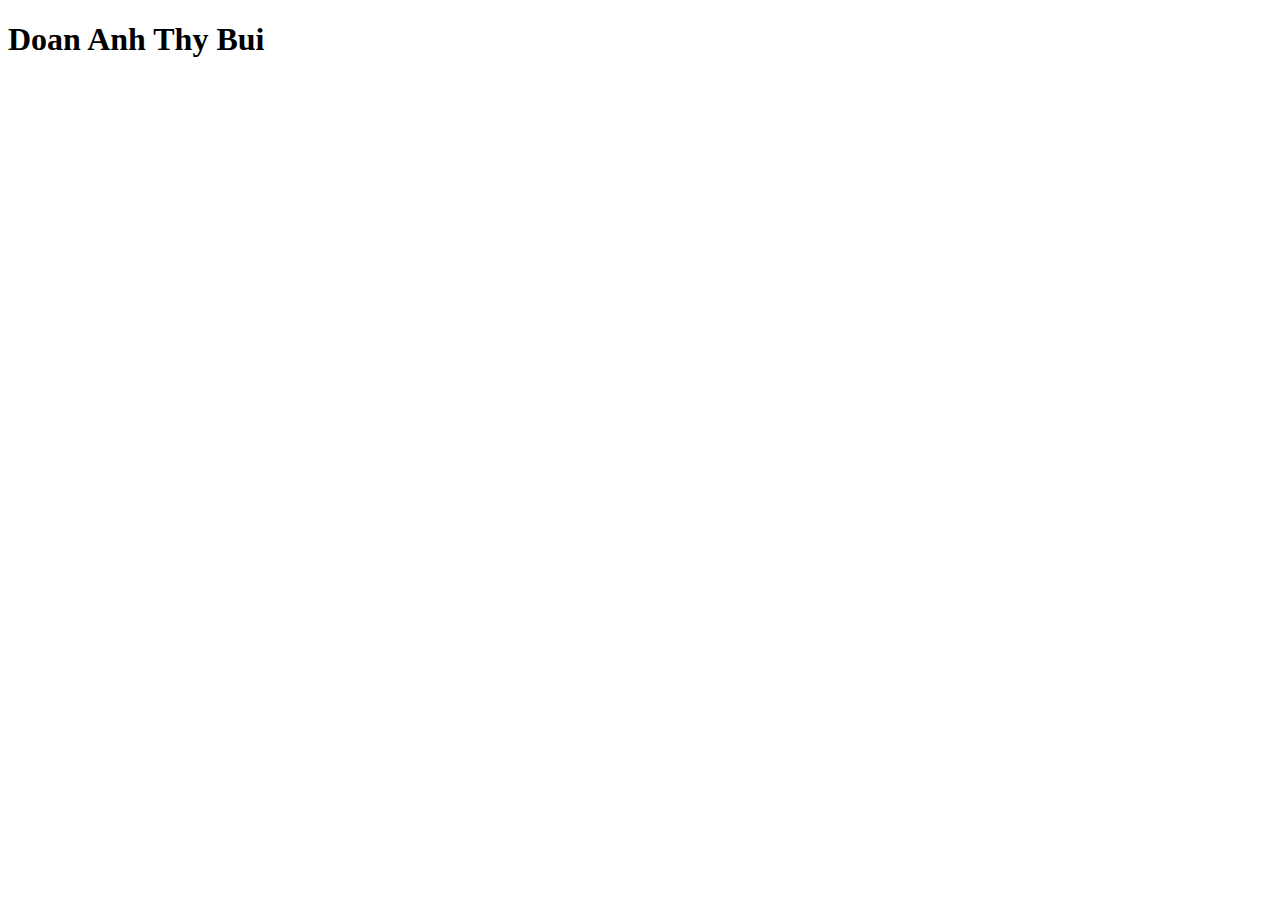
<file: index.html>
<!DOCTYPE html>
<html lang="en">
<head>
    <meta charset="UTF-8">
    <meta name="viewport" content="width=device-width, initial-scale=1.0">
    <title>MTM6130</title>
</head>
<body>
    <h1>Doan Anh Thy Bui</h1>
</body>
</html>
</file>
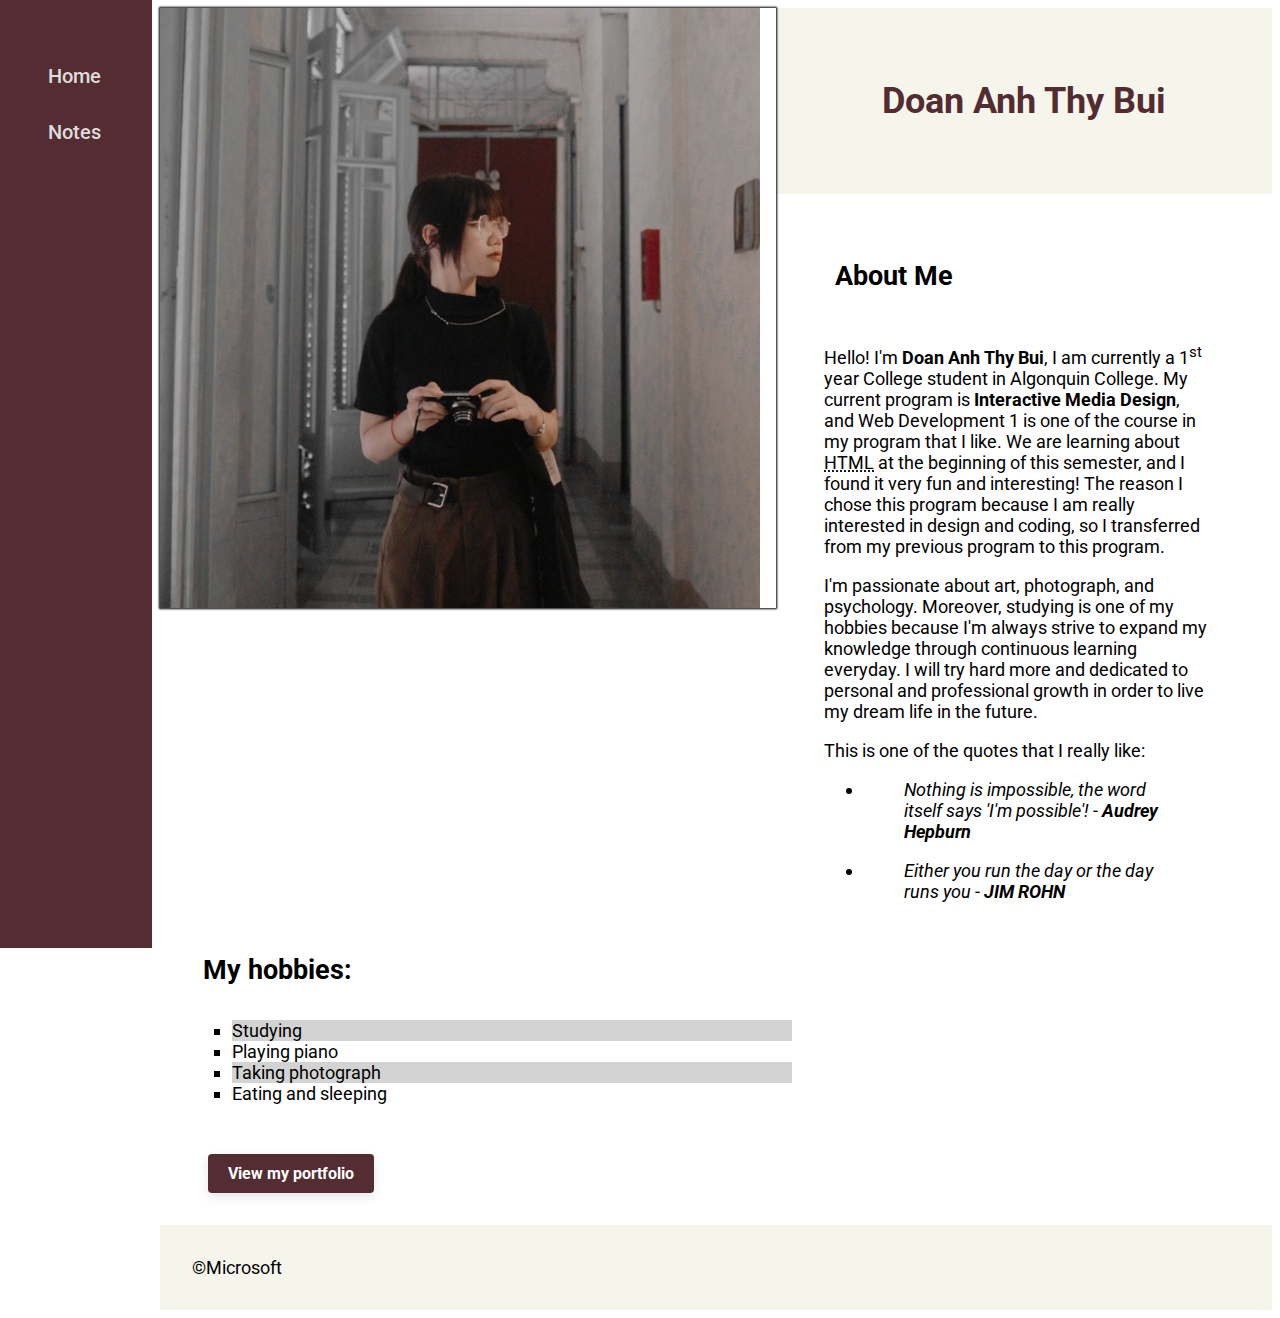
<file: html-assignment/index.html>
<!DOCTYPE html>
<html lang="en">

<head>
    <meta charset="UTF-8">
    <meta name="viewport" content="width=device-width, initial-scale=1.0">
    <link rel="stylesheet" href="style.css">
    <title>HTML Assignment 1</title>
    <link rel="preconnect" href="https://fonts.googleapis.com">
    <link rel="preconnect" href="https://fonts.gstatic.com" crossorigin>
    <link href="https://fonts.googleapis.com/css2?family=Roboto:ital,wght@0,100..900;1,100..900&display=swap"
        rel="stylesheet">
</head>

<body>
        <img id="my-image" rel="pic1" alt="Picture of me looking far away" src="images/image.jpeg" title="Picture of me">
        <header id="header">
        <h1 class="site-title">Doan Anh Thy Bui</h1>
        <nav id="menu">
            <a href="/html-assignment/index.html">Home</a>
            <a href="/html-assignment/notes.html">Notes</a>
        </nav>
    </header>
    <main>
        <div class="container">
            <section id="part1">
                <article id="article">
                    <h2>About Me</h2>
                </article>
                <div id="content">
                    <p>Hello! I'm <b>Doan Anh Thy Bui</b>, I am currently a 1<sup>st</sup> year College student in
                        Algonquin
                        College.
                        My current program is <b>Interactive Media Design</b>, and Web Development 1 is one of the
                        course in
                        my program that I like. We are learning about
                        <abbr title="Hypertext Markup Language">HTML</abbr> at the beginning of this semester, and I
                        found it very fun and interesting!
                        The reason I chose this program because I am really interested in design and coding, so I
                        transferred from my previous program to this program.
                    </p>

                    <p>I'm passionate about art, photograph, and psychology. Moreover, studying is one of my hobbies
                        because
                        I'm always strive to expand my knowledge
                        through continuous learning everyday. I will try hard more and dedicated to personal and
                        professional growth in order to live my dream life in the future.
                    </p>

                    <p>This is one of the quotes that I really like: <br>
                    <ul>
                        <li>
                            <blockquote><em>Nothing is impossible, the word itself says 'I'm possible'!</em> -
                                <cite><b>Audrey Hepburn</b></cite>
                            </blockquote>
                        </li>
                        <li>
                            <blockquote><em>Either you run the day or the day runs you</em> - <cite><b>JIM
                                        ROHN</b></cite>
                            </blockquote>
                        </li>
                    </ul>
                </div>
            </section>

            <section id="part2">
                <h2>My hobbies:</h2>
                <ul>
                    <li>Studying</li>
                    <li>Playing piano</li>
                    <li>Taking photograph</li>
                    <li>Eating and sleeping</li>
                </ul>
            </section>
        </div>
    </main>
    <a href="https://github.com/bui00083" id="button" target="_blank"><b>View my portfolio</b></a>
    <footer>&copy;Microsoft</footer>
</body>

</html>
</file>
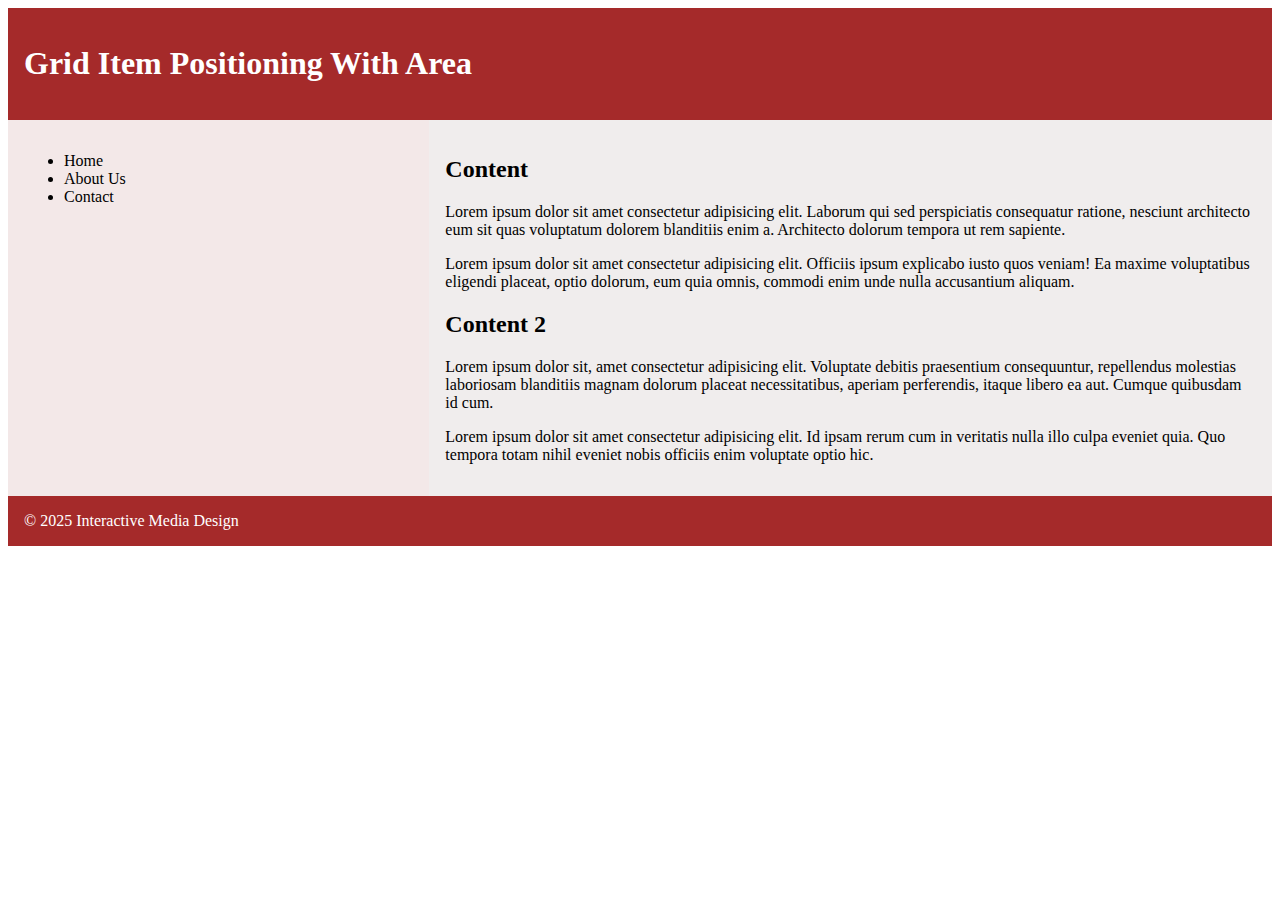
<file: week11-2/index.html>
<!DOCTYPE html>
<html lang="en">
<head>
    <meta charset="UTF-8">
    <meta name="viewport" content="width=device-width, initial-scale=1.0">
    <link rel="stylesheet" href="css/main.css">
    <title>Week 11 Part 2</title>
</head>
<body>
    <div class="container">
    <header><h1>Grid Item Positioning With Area</h1></header>
    <nav>
        <ul>
            <li>Home</li>
            <li>About Us</li>
            <li>Contact</li>
        </ul>
    </nav>
    <main>
        <h2>Content</h2>
        <p>Lorem ipsum dolor sit amet consectetur adipisicing elit. Laborum qui sed perspiciatis consequatur ratione, nesciunt architecto eum sit quas voluptatum dolorem blanditiis enim a. Architecto dolorum tempora ut rem sapiente.</p>
        <p>Lorem ipsum dolor sit amet consectetur adipisicing elit. Officiis ipsum explicabo iusto quos veniam! Ea maxime voluptatibus eligendi placeat, optio dolorum, eum quia omnis, commodi enim unde nulla accusantium aliquam.</p>
        <h2>Content 2</h2>
        <p>Lorem ipsum dolor sit, amet consectetur adipisicing elit. Voluptate debitis praesentium consequuntur, repellendus molestias laboriosam blanditiis magnam dolorum placeat necessitatibus, aperiam perferendis, itaque libero ea aut. Cumque quibusdam id cum.</p>
        <p>Lorem ipsum dolor sit amet consectetur adipisicing elit. Id ipsam rerum cum in veritatis nulla illo culpa eveniet quia. Quo tempora totam nihil eveniet nobis officiis enim voluptate optio hic.</p>
    </main>
    <footer> &copy; 2025 Interactive Media Design</footer>
</div>
</body>
</html>
</file>
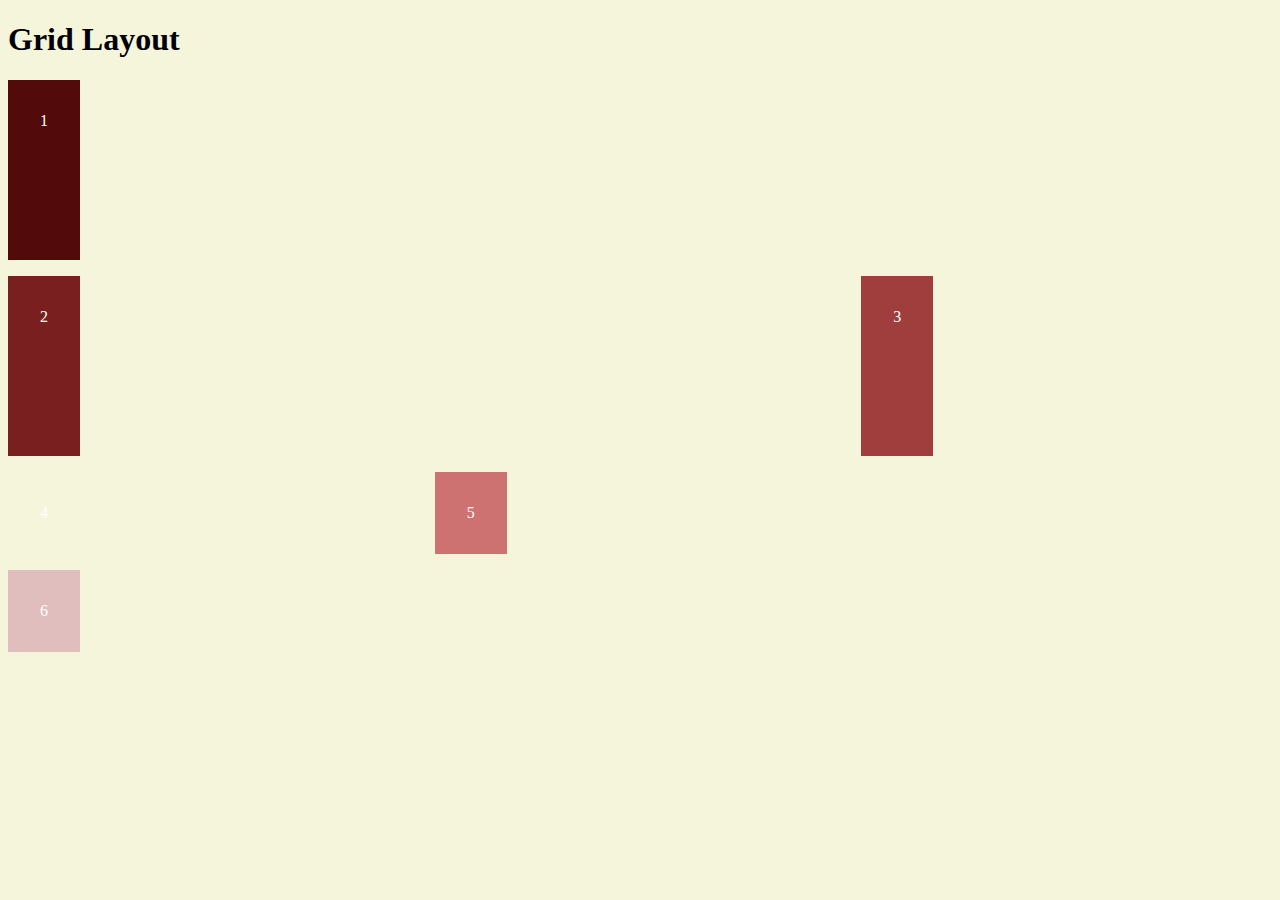
<file: week11/index.html>
<!DOCTYPE html>
<html lang="en">
<head>
    <meta charset="UTF-8">
    <meta name="viewport" content="width=device-width, initial-scale=1.0">
    <link rel="stylesheet" href="css/main.css">
    <title>Week11</title>
</head>
<body>
    <h1>Grid Layout</h1>
    <div class="container">
        <div class="box box1">1</div>
        <div class="box box2">2</div>
        <div class="box box3">3</div>
        <div class="box box4">4</div>
        <div class="box box5">5</div>
        <div class="box box6">6</div>
    </div>
</body>
</html>
</file>
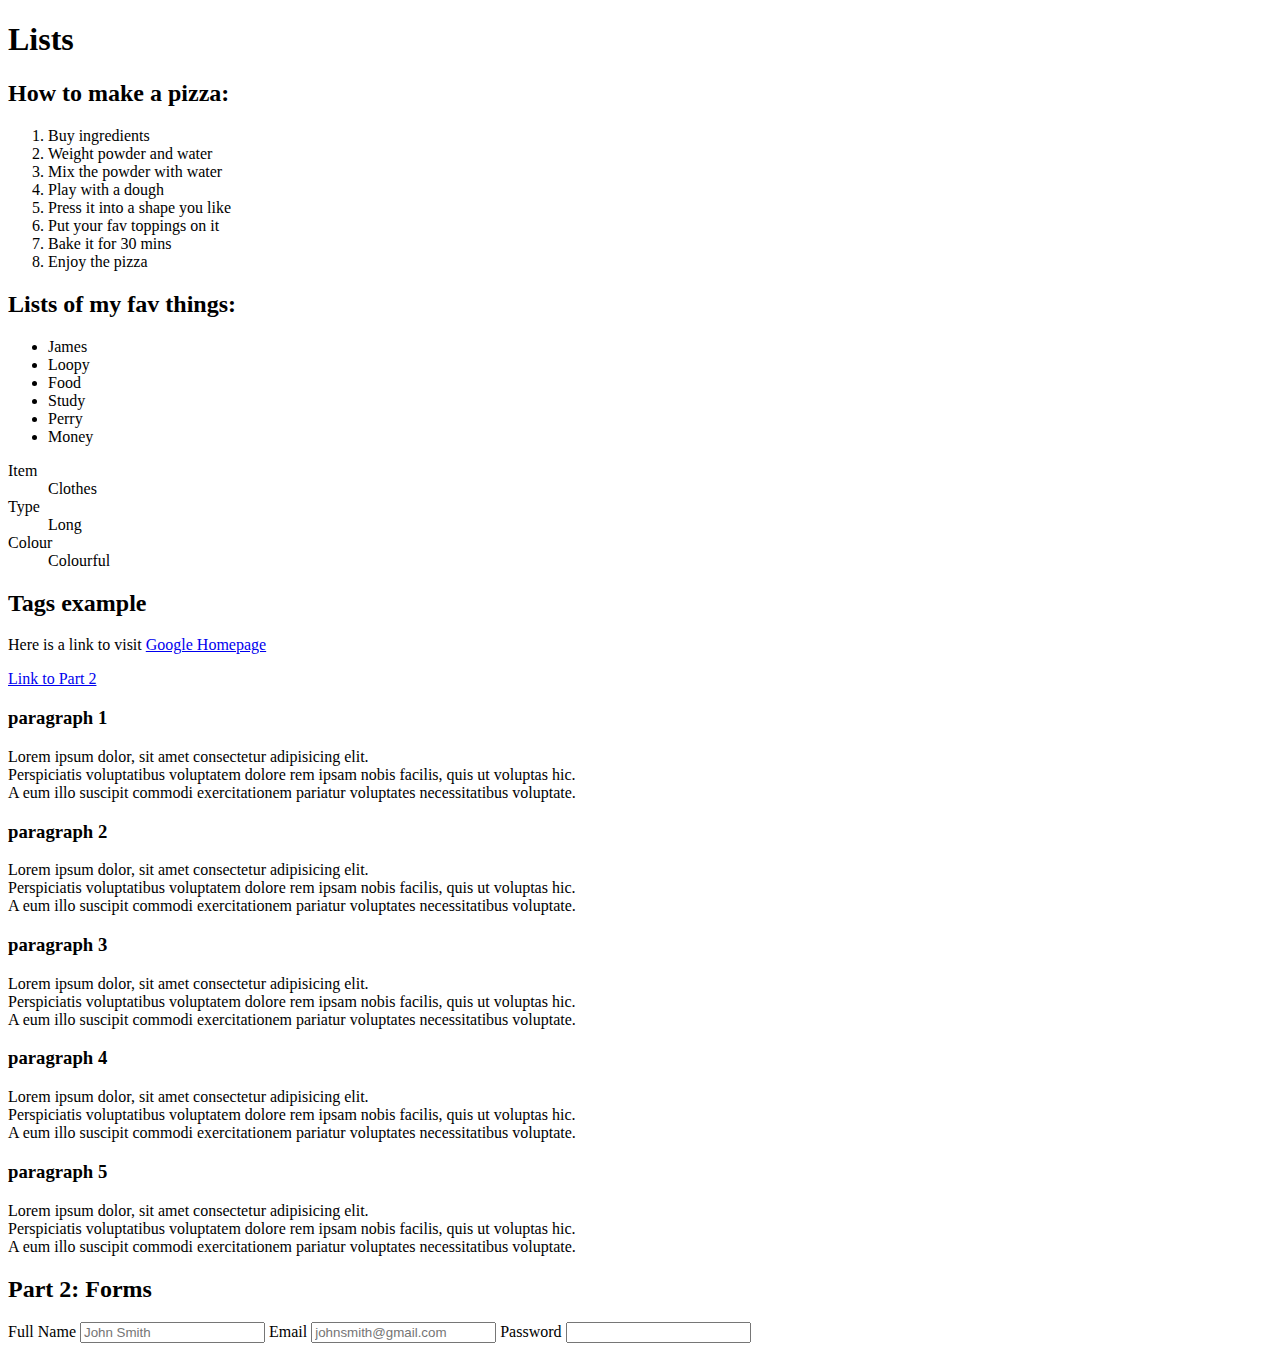
<file: week4Practice/index.html>
<!DOCTYPE html>
<html lang="en">
<head>
    <meta charset="UTF-8">
    <meta name="viewport" content="width=device-width, initial-scale=1.0">
    <title>John Smith</title>
</head>
<body>
    <header>
        <h1>Lists</h1>
    </header>
    <body>
        <h2>How to make a pizza:</h2>
        <ol>
            <li>Buy ingredients</li>
            <li>Weight powder and water</li>
            <li>Mix the powder with water</li>
            <li>Play with a dough</li>
            <li>Press it into a shape you like</li>
            <li>Put your fav toppings on it</li>
            <li>Bake it for 30 mins</li>
            <li>Enjoy the pizza</li>
        </ol>
        <h2>Lists of my fav things:</h2>
        <ul>
            <li>James</li>
            <li>Loopy</li>
            <li>Food</li>
            <li>Study</li>
            <li>Perry</li>
            <li>Money</li>
        </ul>
        <dl>
            <dt>Item</dt>
            <dd>Clothes</dd>
            <dt>Type</dt>
            <dd>Long</dd>
            <dt>Colour</dt>
            <dd>Colourful</dd>
        </dl>

        <section>
            <h2>Tags example</h2>
            <p>Here is a link to visit <a href="https://www.google.com" target="_blank">Google Homepage</a></p>
            <a href="#part2">Link to Part 2</a>
            <h3>paragraph 1</h3>
            <p>Lorem ipsum dolor, sit amet consectetur adipisicing elit. <br>Perspiciatis voluptatibus voluptatem dolore rem ipsam nobis facilis, quis ut voluptas hic. <br>A eum illo suscipit commodi exercitationem pariatur voluptates necessitatibus voluptate.</p>
           
            <h3>paragraph 2</h3>
            <p>Lorem ipsum dolor, sit amet consectetur adipisicing elit. <br>Perspiciatis voluptatibus voluptatem dolore rem ipsam nobis facilis, quis ut voluptas hic. <br>A eum illo suscipit commodi exercitationem pariatur voluptates necessitatibus voluptate.</p>
            
            <h3>paragraph 3</h3>
            <p>Lorem ipsum dolor, sit amet consectetur adipisicing elit. <br>Perspiciatis voluptatibus voluptatem dolore rem ipsam nobis facilis, quis ut voluptas hic. <br>A eum illo suscipit commodi exercitationem pariatur voluptates necessitatibus voluptate.</p>
            
            <h3>paragraph 4</h3>
            <p>Lorem ipsum dolor, sit amet consectetur adipisicing elit. <br>Perspiciatis voluptatibus voluptatem dolore rem ipsam nobis facilis, quis ut voluptas hic. <br>A eum illo suscipit commodi exercitationem pariatur voluptates necessitatibus voluptate.</p>
            
            <h3>paragraph 5</h3>
            <p>Lorem ipsum dolor, sit amet consectetur adipisicing elit. <br>Perspiciatis voluptatibus voluptatem dolore rem ipsam nobis facilis, quis ut voluptas hic. <br>A eum illo suscipit commodi exercitationem pariatur voluptates necessitatibus voluptate.</p>

        </section>
        <section>
            <h2 id="part2">Part 2: Forms</h2>
            <form action="thanks.html" method="get">
                <label for="fullname">Full Name</label>
                <input id="fullname" type="text" placeholder="John Smith" required>
                <label for="email">Email</label>
                <input id="email" type="email" placeholder="johnsmith@gmail.com" required>
                <label for="password">Password</label>
                <input id="password" type="password"
                pattern="(?=.*[A-aZ-z])(?=.*\d)(?=.*[!@#$%^&*]){8,}"
                title="Password must contain at least 1 Capital letter, 1 number, 1 special character.">
            </form> 

            


        </section>

    </body>
    <footer>

    </footer>
</body>
</html>
</file>
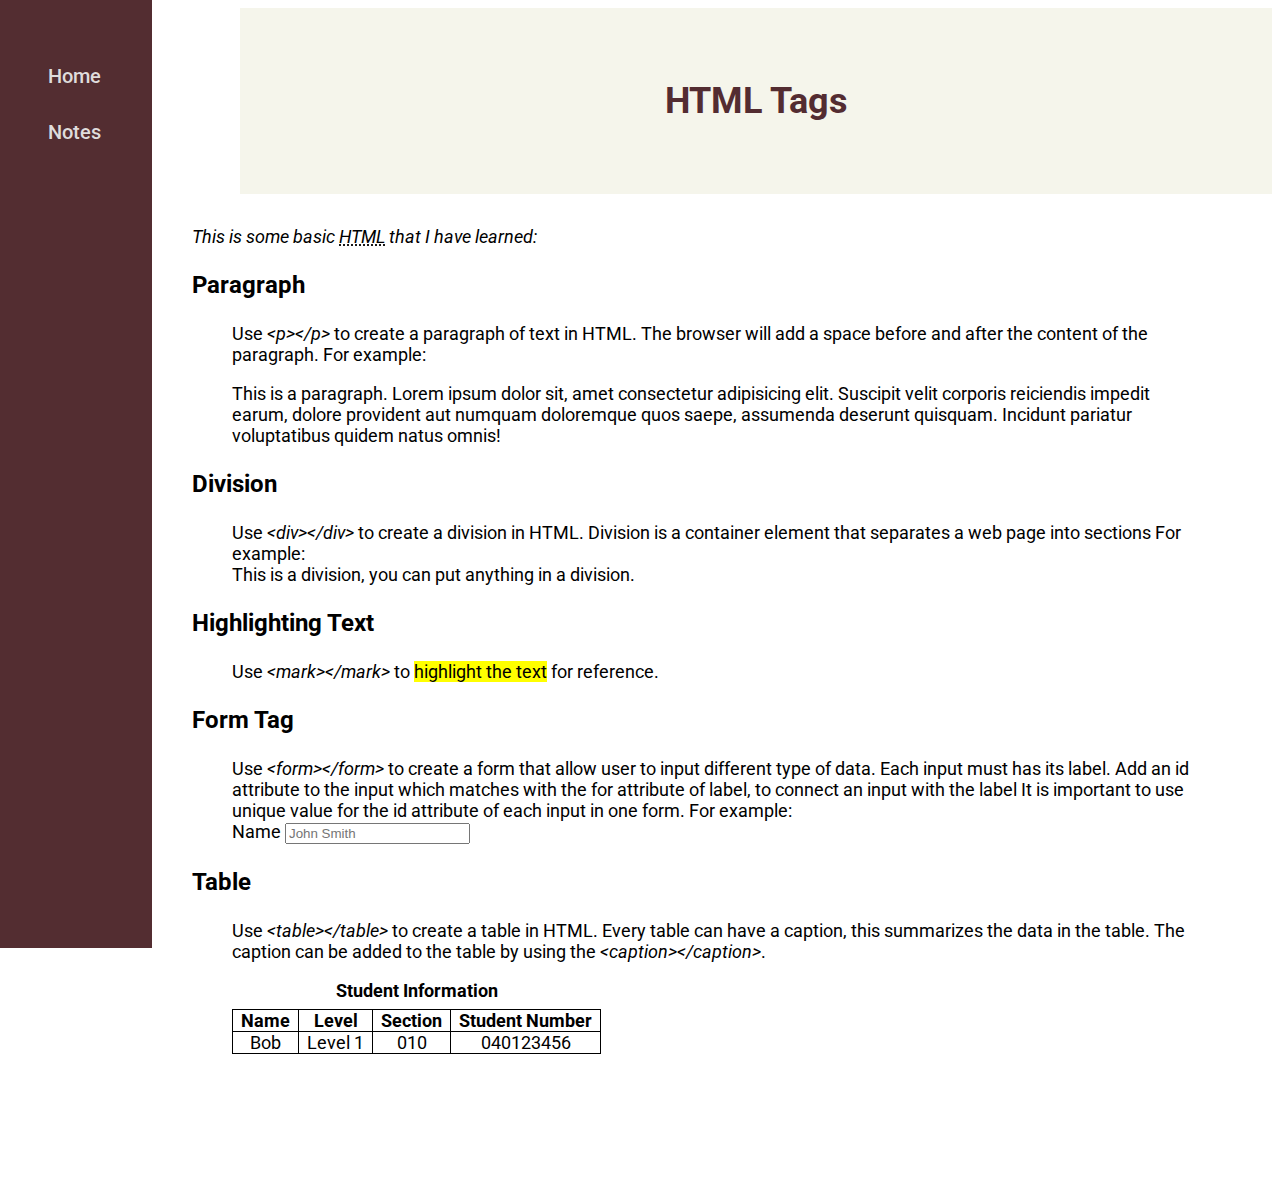
<file: html-assignment/notes.html>
<!DOCTYPE html>
<html lang="en">

<head>
    <meta charset="UTF-8">
    <meta name="viewport" content="width=device-width, initial-scale=1.0">
    <link rel="stylesheet" href="style.css">
    <title>Notes</title>
    <link rel="preconnect" href="https://fonts.googleapis.com">
    <link rel="preconnect" href="https://fonts.gstatic.com" crossorigin>
    <link href="https://fonts.googleapis.com/css2?family=Roboto:ital,wght@0,100..900;1,100..900&display=swap"
        rel="stylesheet">
</head>

<body>
    <header id="header">
        <h1 class="site-title">HTML Tags</h1>
        <nav id="menu">
            <a href="/html-assignment/index.html">Home</a>
            <a href="/html-assignment/notes.html">Notes</a>
        </nav>
    </header>
    <main>
        <div class="container">
                <em>This is some basic <abbr title="Hypertext Markup Language">HTML</abbr> that I have learned:</em>
            <dl id="list">
                <dt>
                    <p>Paragraph</p>
                </dt>
                <dd>Use <em>&lt;p&gt;&lt;/p&gt;</em> to create a paragraph of text in HTML. The browser will add a space before
                    and after the content of the paragraph. For example:
                    <p>This is a paragraph. Lorem ipsum dolor sit, amet consectetur adipisicing elit. Suscipit velit
                        corporis reiciendis impedit earum, dolore provident aut numquam doloremque quos saepe, assumenda
                        deserunt quisquam. Incidunt pariatur voluptatibus quidem natus omnis!</p>
                </dd>

                <dt>
                    <p>Division</p>
                </dt>
                <dd>Use <em>&lt;div&gt;&lt;/div&gt;</em> to create a division in HTML. Division is a container element that
                    separates a web page into sections For example:
                    <div>
                        This is a division, you can put anything in a division.
                    </div>
                </dd>
                <dt>
                    <p>Highlighting Text</p>
                </dt>
                <dd>Use <em>&lt;mark&gt;&lt;/mark&gt;</em> to <mark>highlight the text</mark> for reference.</dd>

                <dt>
                    <p>Form Tag</p>
                </dt>
                <dd>Use <em>&lt;form&gt;&lt;/form&gt;</em> to create a form that allow user to input different type of data. Each
                    input must has its label. Add an id attribute to the input which matches with the for attribute of
                    label, to connect an input with the label
                    It is important to use unique value for the id attribute of each input in one form. For example:
                    <form action="notes" method="post">
                        <label for="Name">Name</label>
                        <input id="Name" type="text" name="fullname" placeholder="John Smith" required>
                    </form>
                </dd>
                <dt>
                <p>Table</p>
                </dt>
                <dd>Use <em>&lt;table&gt;&lt;/table&gt;</em> to create a table in HTML. Every table can have a caption, this
                    summarizes the data in the table. The caption can be added to the table by using the
                    <em>&lt;caption&gt;&lt;/caption&gt;</em>.
                    <p>

                    <table>
                        <caption>Student Information</caption>
                        <thead>
                            <tr>
                                <th>Name</th>
                                <th>Level</th>
                                <th>Section</th>
                                <th>Student Number</th>
                            </tr>
                        </thead>
                        <tbody>
                            <tr>
                                <td>Bob</td>
                                <td>Level 1</td>
                                <td>010</td>
                                <td>040123456</td>
                            </tr>
                        </tbody>
                    </table>
                </dd>
            </dl>
        </div>
    </main>
</body>

</html>
</file>
<file: html-assignment/style.css>
.container {
    padding: 2rem;
    padding-right: 4rem;
}

#header {
    margin-left: 5rem;
    display: flex;
    justify-content: center;
    padding: 3rem;
}

#part2 {
    display: block;
    width: 37.5rem;
}

#part2 ul {
    list-style-type: square;
}

#part2 ul li:nth-child(odd){
    background-color: lightgrey;
}

#content,
article {
    margin-left: 5rem;
    padding-left: 3rem;
}

#content,
article,
footer {
    text-align: left;
    overflow: auto;
    text-wrap: flex;
}

header, footer{
    background-color: rgb(245, 245, 235);
}
.site-title {
    color: #532c31; 
}

h1 {
    font-family:'Roboto', serif;
}

h2 {
    padding: 0.7rem;
    width: fit-content;
    text-decoration: none;
}

footer {
    margin: 0;
    display: flex;
    justify-content:flex-start;
    padding: 2rem;
}

#my-image {
    float: left;
    padding-right: 1rem;
    height: 37.5rem;
    width: 37.5rem;
    box-shadow: 0px 0px 2px 1px black;
}

#button {
    display: inline-block;
    margin-left: 3rem;
    margin-bottom: 2rem;
    background-color: #532d31;
    box-shadow: 0rem 0.25rem 0.675rem rgba(0, 0, 0, 0.1);
    padding: 10px 20px;
    font-size: 1rem;
    border: none;
    border-radius: 0.25rem;
    color: #fdfdfd;
    text-decoration-line: none;
}

#button:hover {
    background-color: #49272b;
    color: #e7e2e2;
    box-shadow: 0rem 0.375rem 0.625rem rgba(0, 0, 0, 0.15);
}



body {
    background-color: #ffffff;
    font-family: "Roboto", sans-serif;
    font-size: 18px;
    margin-left: 10rem;
}

dt p{
    font-size:x-large;
    font-weight: 700;
}

#menu {
    display: block;
    background-color: #532d31;
    width: 9.5rem;
    height: 100vh;
    position: fixed;
    top: 0;
    left: 0;
    overflow-x: hidden;
    padding-top: 3rem;
}

#list {
    font-family: "Roboto", sans-serif;
    padding-bottom: 5rem;
}

#menu a {
    text-decoration-line: none;
    padding: 1rem 3rem 1rem;
    color: #dfdcdc;
    display: flex;
    font-size: 1.25rem;
    font-weight: 500;
}

#menu a:hover {
    color: #f0f0f0;
    box-shadow: 0.625rem 0.625rem 0.625rem rgba(0, 0, 0, 0.15);
}

/* ----FOR NOTES---- */

caption {
    font-weight: 700;
    padding-bottom: .5rem;
}

table, th, td {
    border: 0.0625rem solid black;
    border-collapse: collapse;
}

th, td {
    text-align: center;
    padding: 0 0.5rem;
}
</file>
<file: week11-2/css/main.css>
header, nav, main, footer{
    padding: 1rem;
}

header{
    background-color: brown;
    color: white;
    grid-area: header;
}

nav{
    background-color: #f3e8e8;
    color: black;
    grid-area: nav;
}

main{
    background-color: rgb(240, 237, 237);
    grid-area:main;
}

footer{
    background-color:brown;
    color: white;
    grid-area: footer;
}

.container{
    display: grid;
    grid-template-columns: 1fr;

    grid-template-areas: 
    "header"
    "nav"
    "main"
    "footer"
    ;
}

@media screen and (min-width: 700px){
    .container{
        grid-template-columns: 1fr 1fr 1fr;
        grid-template-areas:
        "header header header"
        "nav main main"
        "nav main main"
        "footer footer footer"
        ;
    }
    
}
</file>
<file: week11/css/main.css>
body{
    background-color: beige;
}

.container{
    display: grid; 
    grid-template-columns: 1fr;
    grid-template-rows: repeat(6, 200px);
    gap: 1rem;
    /* grid-template-columns: 1fr 200px;
    grid-template-columns: repeat(4, 200px);
    grid-template-rows: 200px 200px;
    gap: 1rem 2rem; */

    /*take the actual space that the content needs*/
    /* align-items: start; */

    /*Move to the end (vertical) take the actual space that the content needs*/
    /* align-items: end; */

    justify-items: start;
    
}

.container{
    .box1{
        background-color: rgb(82, 10, 10);
    }
    .box2{
        background-color: rgb(121, 31, 31);
    }
    .box3{
        background-color: rgb(160, 61, 61);

    }
    .box5{
        background-color: rgb(206, 113, 113);

    }
    .box6{
        background-color: rgb(225, 190, 190);

    }
}

/*box2 1 column 2 rows*/
@media screen and (min-width: 600px){
    .container{
        grid-template-columns: 1fr 1fr;
        grid-template-rows: repeat(4, 200px);
    }
    .box1{
        grid-column-start: 1;
        grid-column-end: 3;
        background-color: rgb(82, 10, 10);

    }
    .box2{
        grid-row: 2/4;
        background-color: rgb(121, 31, 31);

    }
}

/* box2 2 columns 2 rows*/
@media screen and (min-width: 900px){
    .container{
        grid-template-columns: repeat(3, 1fr);
        grid-template-rows: repeat(6, 1fr);
    }
    .box1{
        grid-column: 1/4;
        grid-row: 1/3;
        background-color: rgb(82, 10, 10);
    }
    .box2{
        /* row start/column start/row end/column end*/
        grid-area: 3/1/5/3; 
        background-color: rgb(121, 31, 31);
    }
    .box3{
        grid-row: 3/span 2;
        background-color: rgb(160, 61, 61);

    }
    .box5{
        grid-column: 2/span 2;
        background-color: rgb(206, 113, 113);

    }
    .box6{
        grid-column: 1/span 3;
        background-color: rgb(225, 190, 190);

    }
}

.box{
    padding: 2rem;
    color: white;
}
</file>
